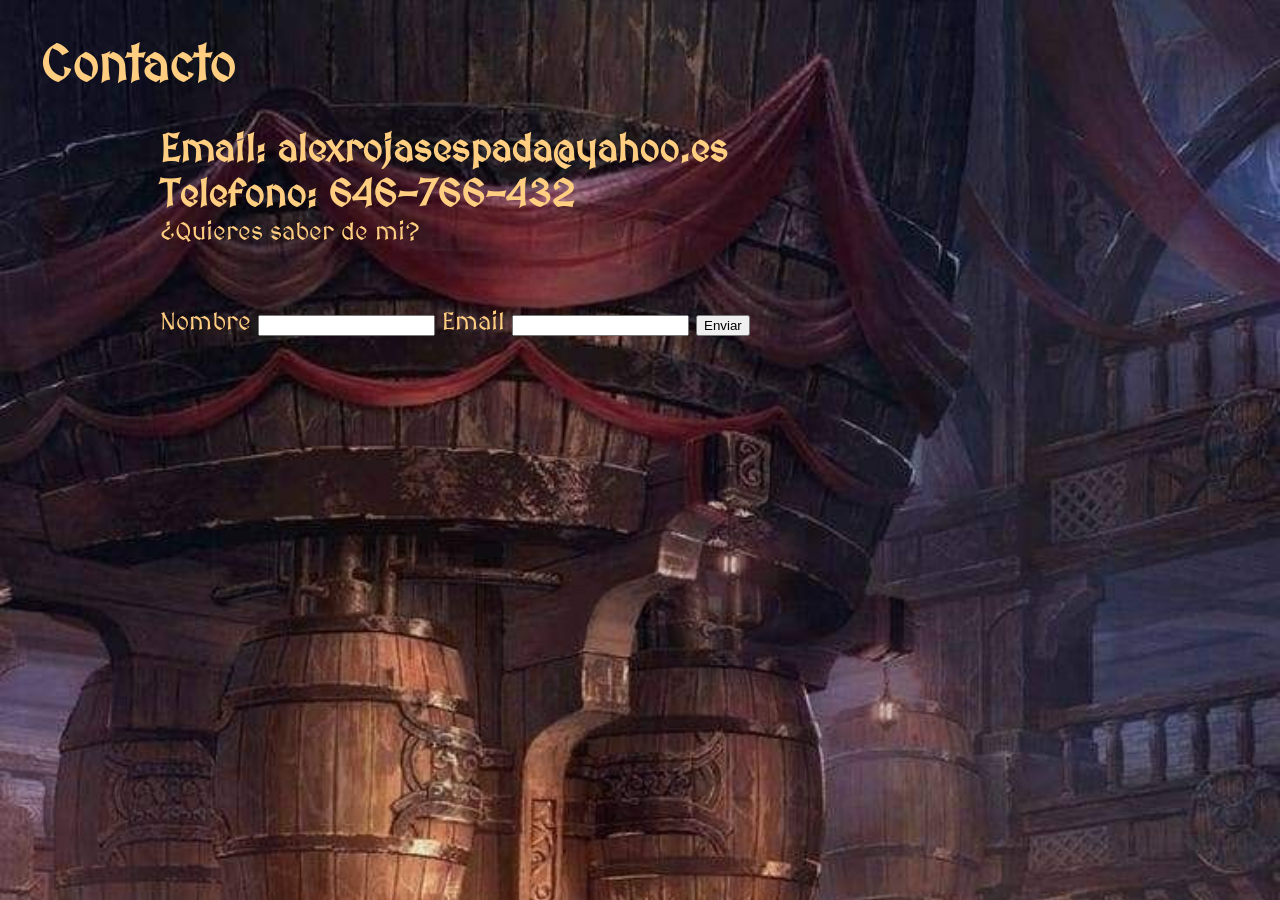
<file: contacto.html>
<!DOCTYPE html>
<html lang="en">

<head>
    <meta charset="UTF-8">
    <meta name="viewport" content="width=device-width, initial-scale=1.0">
    <title>contacto</title>
    <link rel="stylesheet" href="style/style.css">
</head>

<body>
    <header>

        <div class="titulo">
            <h1>Contacto</h1>
        </div>
        <div id="presentacion">
            <h2>Email: alexrojasespada@yahoo.es</h2>
            <h2>Telefono: 646-766-432</h2>


            <p>¿Quieres saber de mi?</p>

            <form>

                <label for="nombre">Nombre</label>

                <input type="text" id="nombre" name="nombre">

                <label for="email">Email</label>
                <input type="email" id="email" name="email">


                <button type="submit"> Enviar </button>

            </form>
        </div>




    </header>


</body>

</html>
</file>
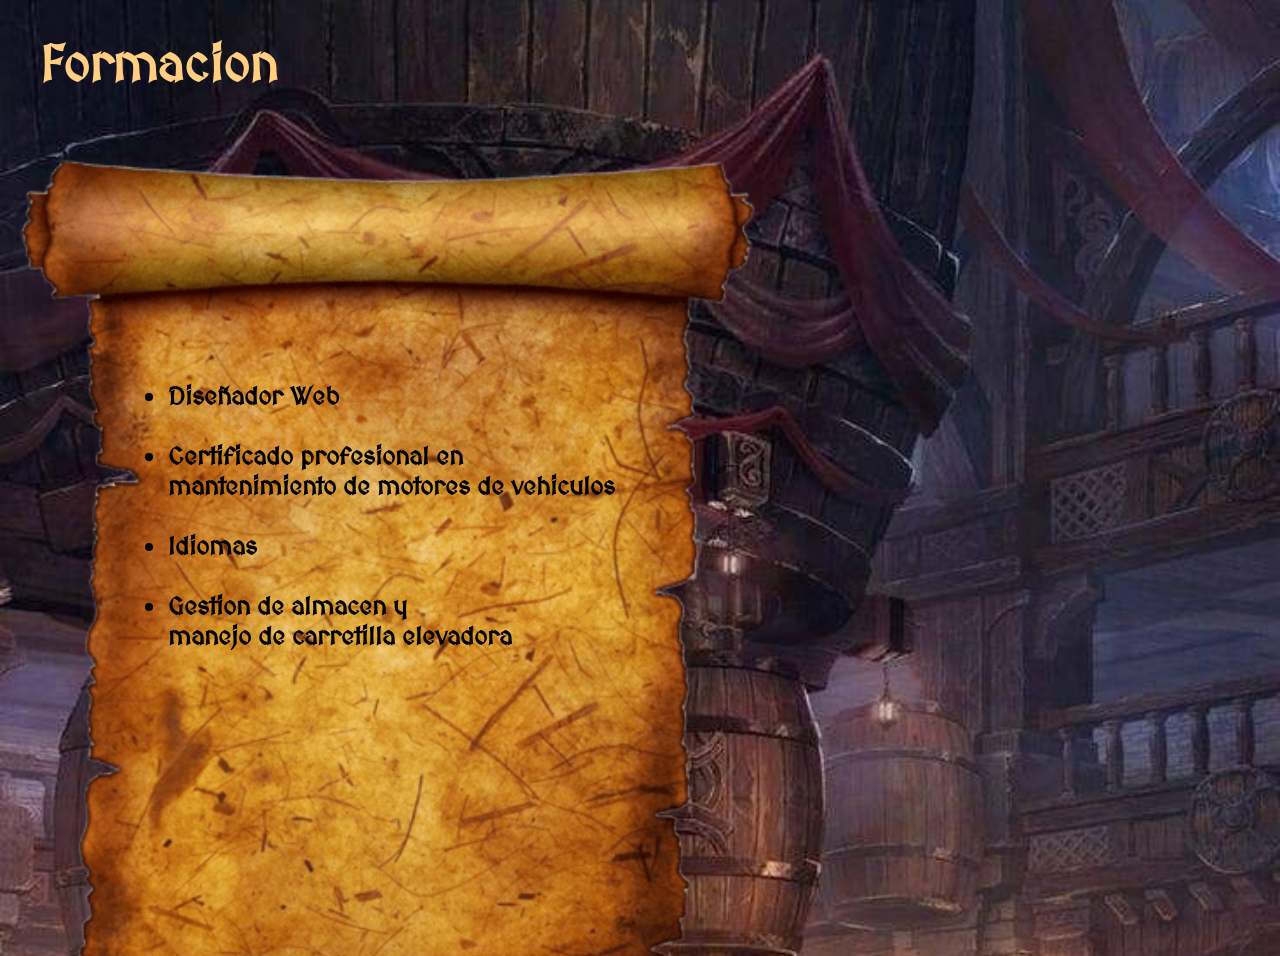
<file: formacion.html>
<!doctype html>
<html lang="en">
  <head>
    <meta charset="UTF-8" />
    <meta name="viewport" content="width=device-width, initial-scale=1.0" />
    <title>formacion</title>
    <link rel="stylesheet" href="style/style.css" />
  </head>
  <body>
    <div class="titulo">
      <h1>Formacion</h1>
      </div>

      <div class="pergamino">
        <ul  class="lista">
          <li><b>Diseñador Web </b></li>
          <br />
          <li>
            <b>
              Certificado profesional en mantenimiento de motores de vehiculos
            </b>
          </li>
          <br />
          <li><b>Idiomas </b></li>
          <br />
          <li><b>Gestion de almacen y <br> manejo de carretilla elevadora </b></li>
        </ul>
      </div>
    
  </body>
</html>
</file>
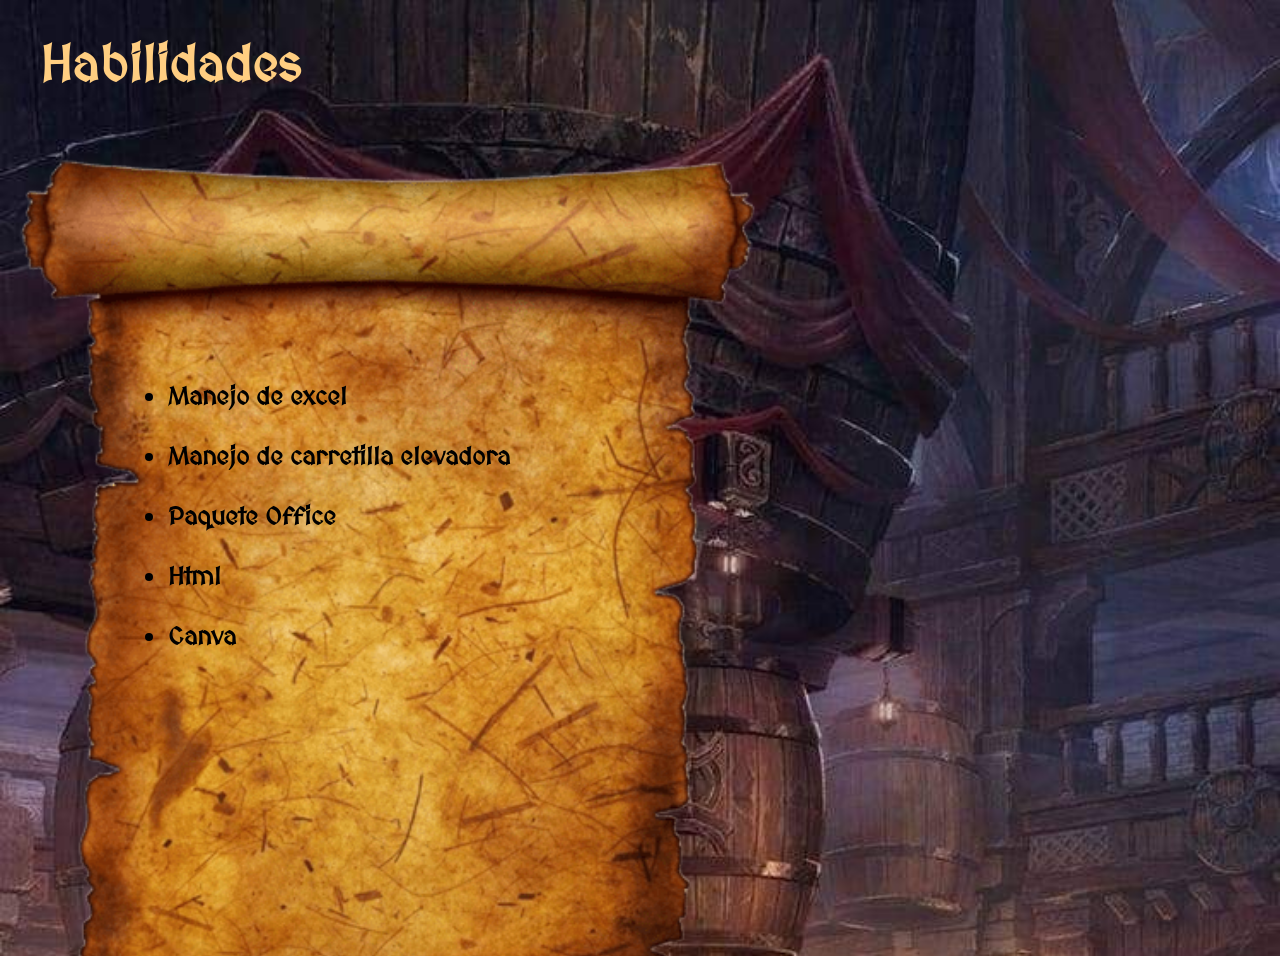
<file: habilidades.html>
<!DOCTYPE html>
<html lang="en">
<head>
    <meta charset="UTF-8">
    <meta name="viewport" content="width=device-width, initial-scale=1.0">
    <title>habilidades</title>
    <link rel="stylesheet" href="style/style.css">
</head>
<body>

     <div class="titulo">

        <h1>Habilidades</h1>
        </div>

    
    
    <div class="pergamino">
        <ul>
          <li> <b>Manejo de excel </b></li> <br>
          <li> <b>
            Manejo de carretilla elevadora </b>
          </li> <br>
          <li> <b>Paquete Office </b></li> <br>
          <li> <b>Html </b></li> <br>
          <li> <b>Canva </b></li>
        </ul>
      </div>
    
</body>
</html>
</file>
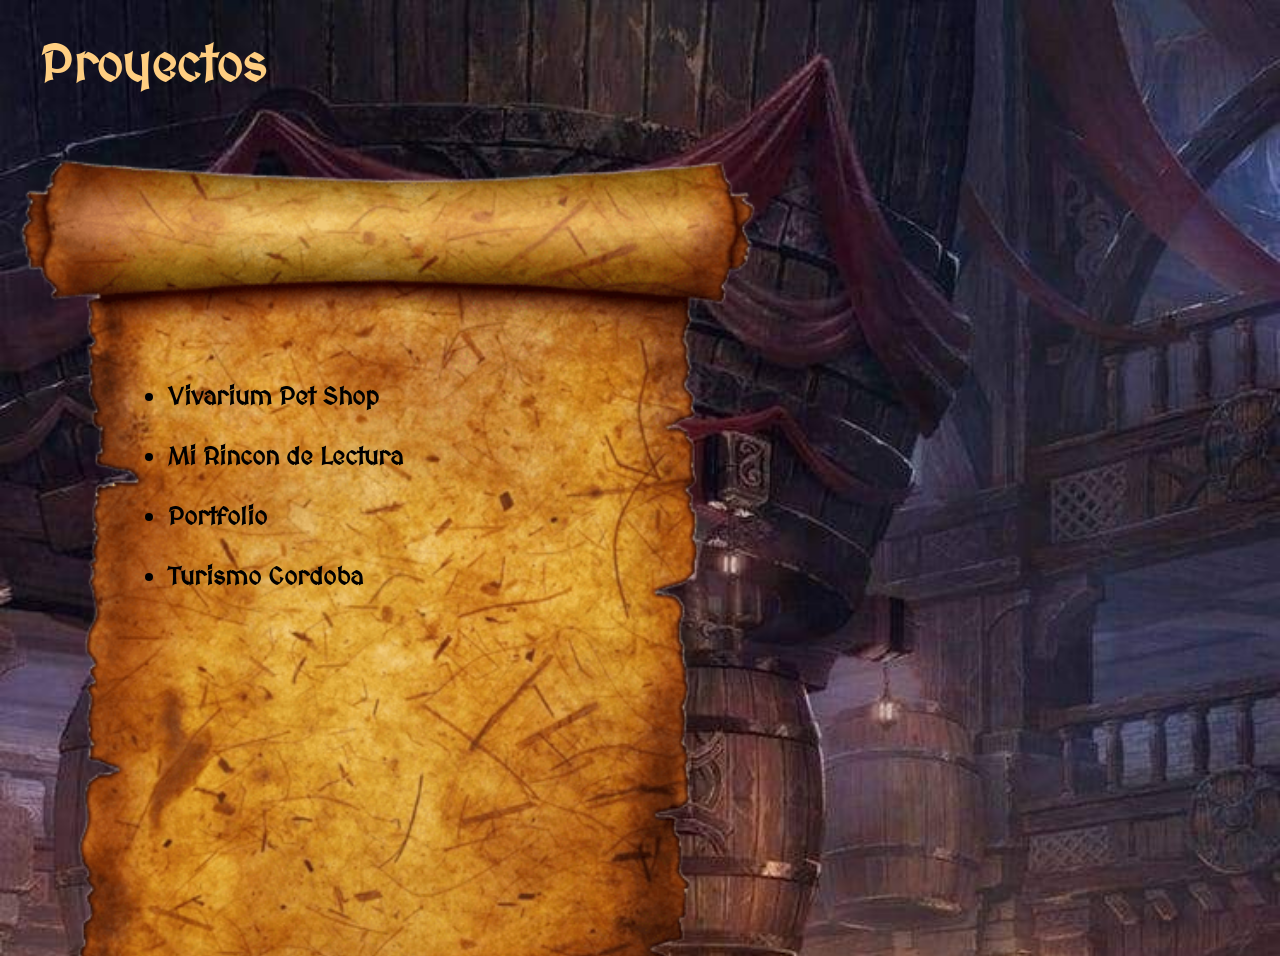
<file: proyectos.html>
<!doctype html>
<html lang="en">
  <head>
    <meta charset="UTF-8" />
    <meta name="viewport" content="width=device-width, initial-scale=1.0" />
    <title>proyectos</title>
    <link rel="stylesheet" href="style/style.css" />
  </head>
  <body>
    <div class="titulo">
      <h1>Proyectos</h1>
    </div>

    <div class="pergamino">
      <ul>
        <li><b>Vivarium Pet Shop </b></li>
        <br />
        <li><b> Mi Rincon de Lectura </b></li>
        <br />
        <li><b>Portfolio </b></li>
        <br />
        <li><b>Turismo Cordoba </b></li>
        <br />
      </ul>
    </div>
  </body>
</html>
</file>
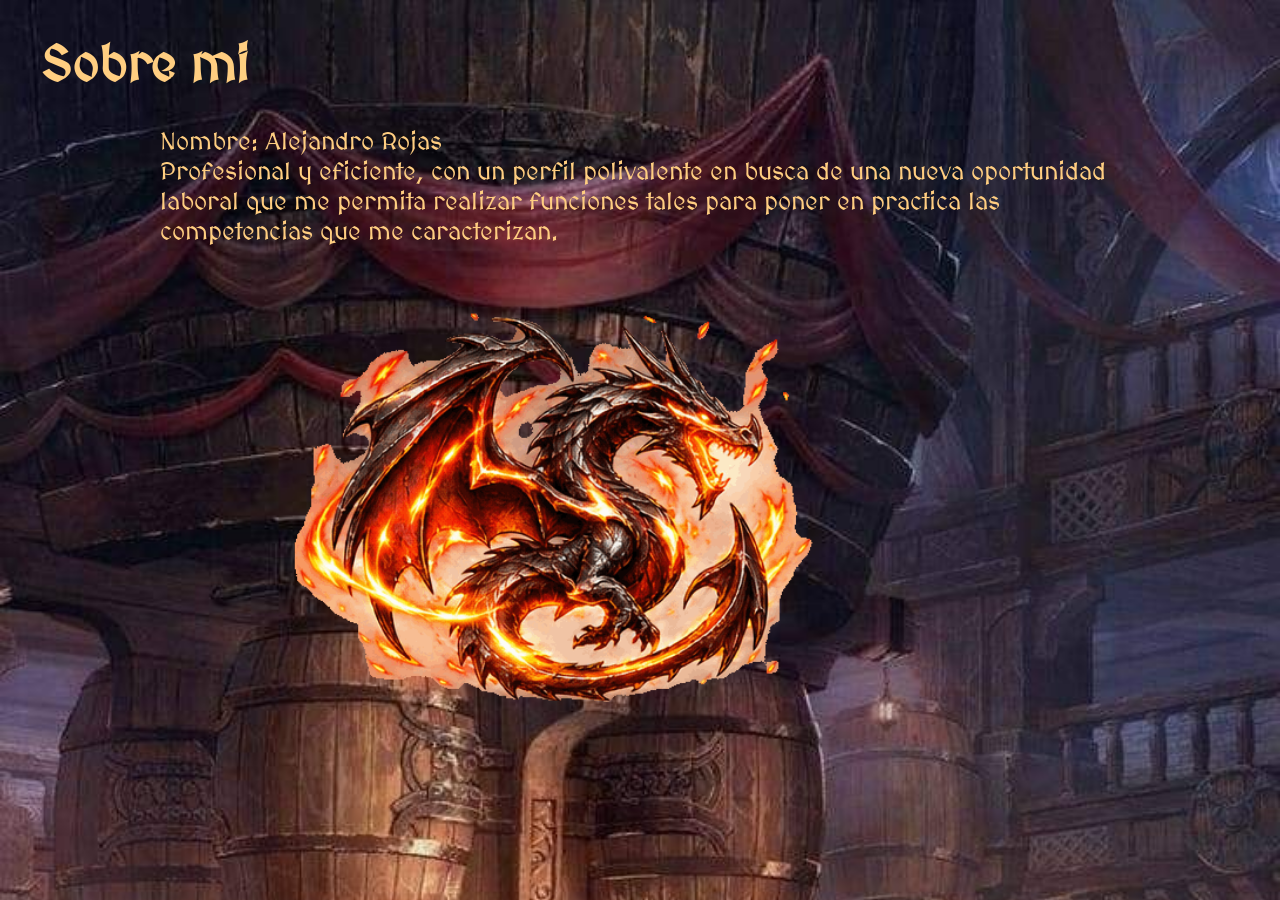
<file: sobremi.html>
<!doctype html>
<html lang="en">

<head>
  <meta charset="UTF-8" />
  <meta name="viewport" content="width=device-width, initial-scale=1.0" />
  <title>sobremi</title>
  <link rel="stylesheet" href="style/style.css" />
</head>

<body>
  <div class="titulo">
    <h1>Sobre mi</h1>
  </div>

  
  <div id="presentacion">

    <p>Nombre: Alejandro Rojas</p>

    <p>
      Profesional y eficiente, con un perfil polivalente en busca de una nueva
      oportunidad laboral que me permita realizar funciones tales para poner en
      practica las competencias que me caracterizan.
    </p>

  </div>
</body>
<img src="src/img/dragonanimado.gif" alt="animacion" class="dragon">



</html>
</file>
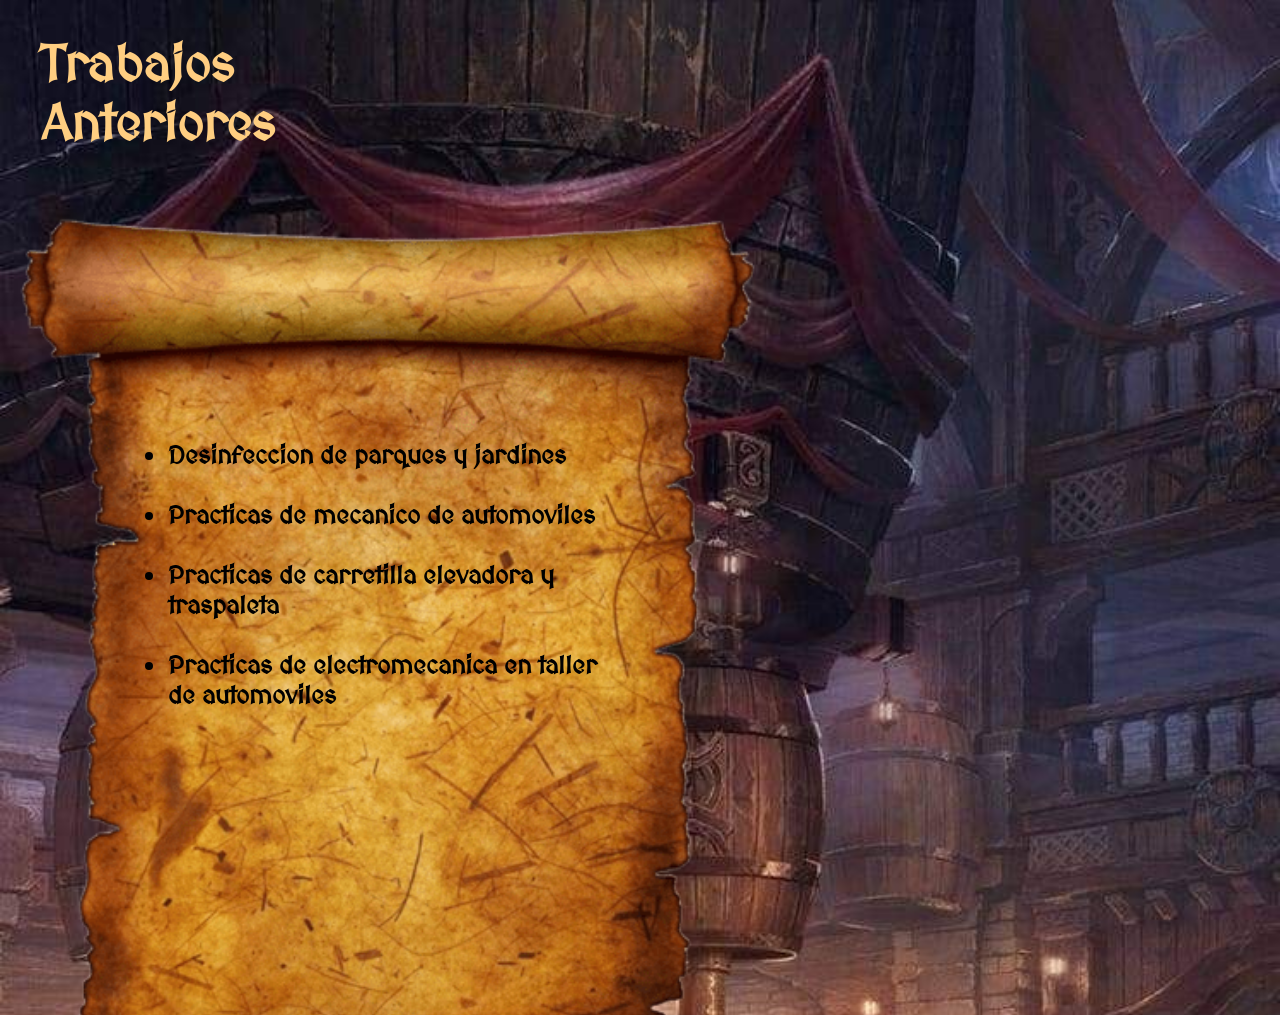
<file: trabajosanteriores.html>
<!DOCTYPE html>
<html lang="en">
<head>
    <meta charset="UTF-8">
    <meta name="viewport" content="width=device-width, initial-scale=1.0">
    <title>trabajosanteriores</title>
    <link rel="stylesheet" href="style/style.css">
</head>
<body>

     <div class="titulo">

        <h1>Trabajos <br> Anteriores</h1>
        </div>

    
    
       <div class="pergamino">
        <ul class="lista">
          <li> <b>	Desinfeccion de parques y jardines </b></li> <br>
          <li> <b>
            Practicas de mecanico de automoviles </b>
          </li> <br>
          <li> <b>Practicas de carretilla elevadora y traspaleta</b></li> <br>
          <li> <b>Practicas de electromecanica en taller de automoviles </b></li> <br>
          
        </ul>
      </div>
    


    
    
    
</body>
</html>
</file>
<file: style/style.css>
@font-face {
    font-family: "alejandro";
    src: url("../fuentes/MedievalSharp-Regular.ttf");
}

body {

    font-family: "alejandro";
    background-image: url("../src/img/fondo-taberna.jpg");
    background-repeat: no-repeat;
    background-size: cover;
    color: #ffce81;
    margin: 0;
    font-size: 25px;




}

.titulo {

    width: 50%;

}

#presentacion p {
    width: 75%; margin: auto;
    align-items: center; 
    
}

h2 {

    width: 75%; margin: auto;
    align-items: center; 

}

form {

    width: 75%; margin: auto;
    align-items: center; 

    margin-top: 60px;


}

.pergamino {
    width: 50%;
    background-image: url(../src/img/scroll.png);
    background-repeat: no-repeat;
    background-size: cover;
    height: 600px;
    padding-top: 18%;
    color: black;
    padding-left: 10%;
    

}

.borde {

    display: flex;
    justify-content: center;
    align-items: center;
    gap: 25px;
    width: 100%;
}

.borde a {
    display: flex;
    justify-content: flex-start;
    align-items: center;
    gap: 20px;
    width: fit-content;
    background-color: #ffce81;
    color: black;
    border-radius: 11px;
    height: 30px;
    padding: 20px;
}
.bordeb a:hover {

    background-color: goldenrod;
    transform: scale(0.9);
    transition-duration: 2s;
    
}
.espada {

     height: 400px;
    padding-top: 5%;
    color: black;
    padding-left: 20%;
    
    

}

.dragon {

     height: 400px;
    padding-top: 5%;
    color: black;
    padding-left: 20%;

}






.lista {
    width: 70%;
}

h1 {
      margin-left:40px;
    
}
 
















/*MENU PRINCIPAL*/
/*SOBRE MI*/
</file>
